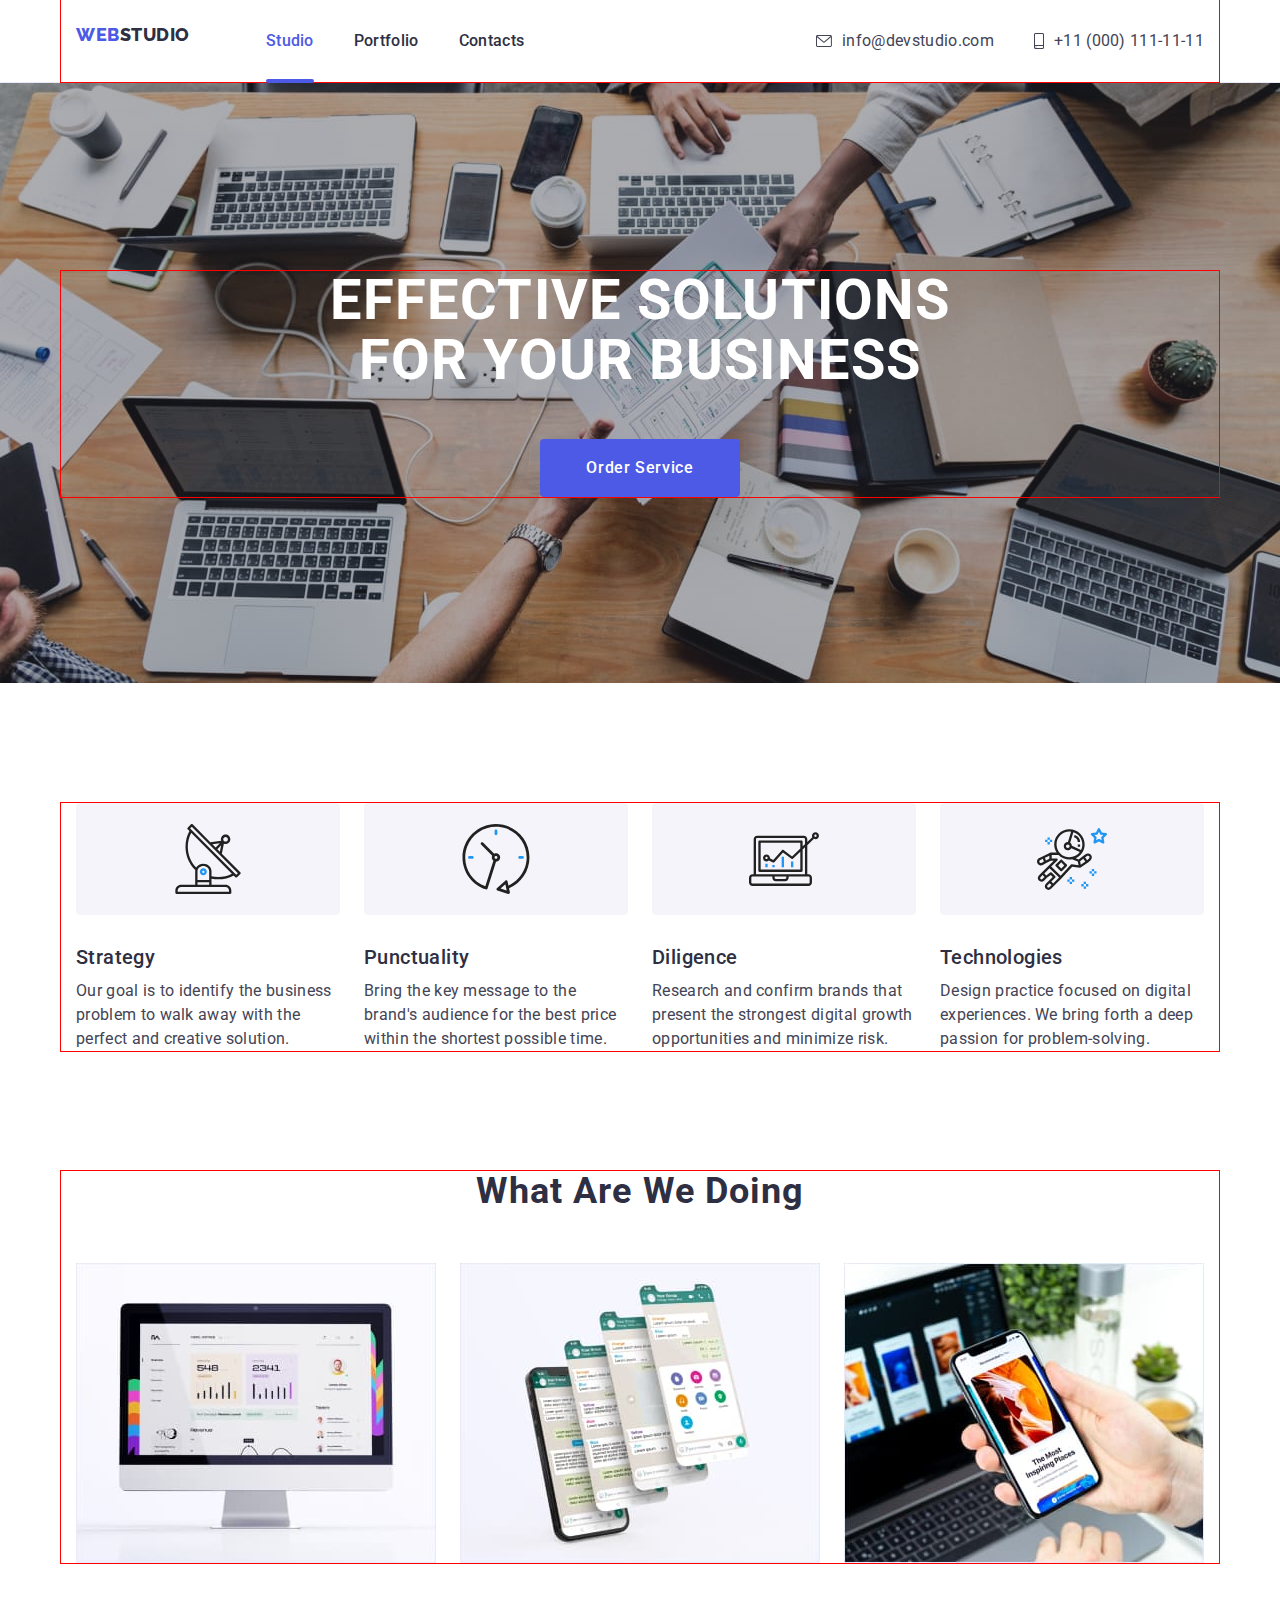
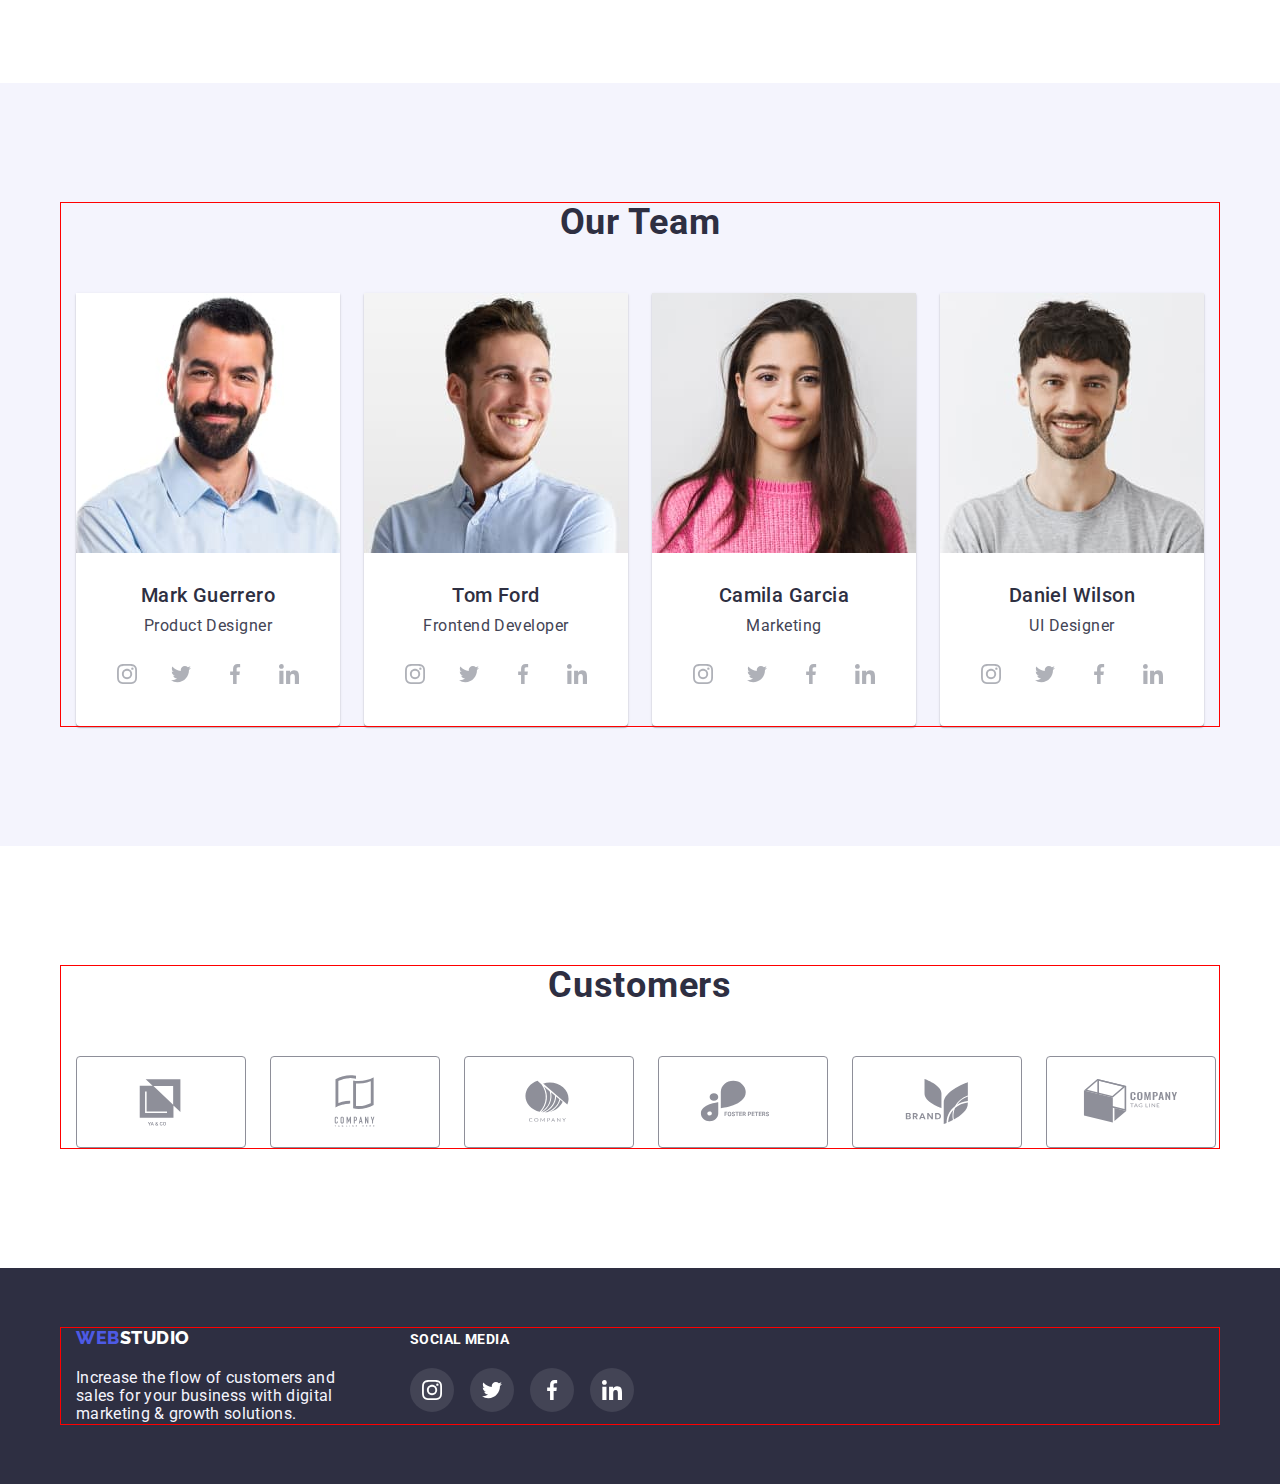
<file: index.html>
<!DOCTYPE html>
<html lang="uk">
  <head>
    <meta charset="UTF-8" />
    <meta http-equiv="X-UA-Compatible" content="IE=edge" />
    <meta name="viewport" content="width=device-width, initial-scale=1.0" />
    <link rel="preconnect" href="https://fonts.googleapis.com" />
    <link rel="preconnect" href="https://fonts.gstatic.com" crossorigin />
    <link
      href="https://fonts.googleapis.com/css2?family=Raleway:wght@800&family=Roboto:wght@400;500;700;900&display=swap"
      rel="stylesheet"
    />
    <link
      rel="stylesheet"
      href="https://cdnjs.cloudflare.com/ajax/libs/modern-normalize/1.1.0/modern-normalize.min.css"
    />
    <title>WebStudio</title>
    <link rel="stylesheet" href="./css/styles.css" />
  </head>
  <body>
    <header class="header">
      <div class="container header-menu">
        <nav class="nav-menu">
          <a class="nav-logo" href="./index.html">
            <span class="logo">Web</span>Studio</a
          >
          <ul class="list header-list">
            <li class="nav-item">
              <a class="nav-link curent" href="./index.html">Studio</a>
            </li>
            <li class="nav-item">
              <a class="nav-link" href="./portfolio.html">Portfolio</a>
            </li>
            <li class="nav-item"><a class="nav-link" href="/">Contacts</a></li>
          </ul>
        </nav>
        <ul class="list contacts">
          <li class="contacts-list">
            <a class="nav-contacts" href="mailto:info@devstudio.com"
              ><svg class="contacts-icon" width="16" height="12">
                <use href="./images/icons.svg#icon-envelope"></use></svg
              >info@devstudio.com
            </a>
          </li>
          <li class="contacts-list">
            <a class="nav-contacts" href="tel:+380961111111"
              ><svg class="contacts-icon" width="10" height="16">
                <use href="./images/icons.svg#icon-smartphone"></use></svg
              >+11 (000) 111-11-11</a
            >
          </li>
        </ul>
      </div>
    </header>
    <main>
      <section class="hero">
        <div class="container">
          <h1 class="hero-title">Effective Solutions for Your Business</h1>
          <button type="button" class="hero-btn" data-modal-open>
            Order Service
          </button>
        </div>
      </section>
      <section class="main section">
        <div class="container">
          <ul class="list main-list">
            <li class="main-item">
              <div class="main-svg-icon">
                <svg class="main-icon" width="70" height="70">
                  <use href="./images/icons.svg#icon-antenna"></use>
                </svg>
              </div>
              <h2 class="main-title">Strategy</h2>
              <p class="main-text">
                Our goal is to identify the business problem to walk away with
                the perfect and creative solution.
              </p>
            </li>
            <li class="main-item">
              <div class="main-svg-icon">
                <svg class="main-icon" width="70" height="70">
                  <use href="./images/icons.svg#icon-clock"></use>
                </svg>
              </div>
              <h2 class="main-title">Punctuality</h2>
              <p class="main-text">
                Bring the key message to the brand's audience for the best price
                within the shortest possible time.
              </p>
            </li>
            <li class="main-item">
              <div class="main-svg-icon">
                <svg class="main-icon" height="70" width="70">
                  <use href="./images/icons.svg#icon-diagram"></use>
                </svg>
              </div>
              <h2 class="main-title">Diligence</h2>
              <p class="main-text">
                Research and confirm brands that present the strongest digital
                growth opportunities and minimize risk.
              </p>
            </li>
            <li class="main-item">
              <div class="main-svg-icon">
                <svg class="main-icon" width="70" height="70">
                  <use href="./images/icons.svg#icon-astronaut"></use>
                </svg>
              </div>
              <h2 class="main-title">Technologies</h2>
              <p class="main-text">
                Design practice focused on digital experiences. We bring forth a
                deep passion for problem-solving.
              </p>
            </li>
          </ul>
        </div>
      </section>
      <section class="photo section">
        <div class="container">
          <h2 class="photo-title">What are we doing</h2>
          <ul class="list photo-list">
            <li class="photo-item">
              <img
                src="./images/computer.jpg"
                width="370"
                height="294"
                alt="PC"
              />
              <!-- <div class="photo-wrap">
                <p class="photo-text">Десктопні додатки</p>
              </div> -->
            </li>
            <li class="photo-item">
              <img
                src="./images/application.jpg"
                width="370"
                height="294"
                alt="page application in phone"
              />
              <!-- <div class="photo-wrap">
                <p class="photo-text">Мобільні додатки</p>
              </div> -->
            </li>
            <li class="photo-item">
              <div class="photo-wraper">
                <img
                  src="./images/mobile-phone.jpg"
                  width="370"
                  height="294"
                  alt="person read some news"
                />
                <!-- <div class="photo-wrap">
                  <p class="photo-text">Дизайнерські рішення</p>
                </div> -->
              </div>
            </li>
          </ul>
        </div>
      </section>
      <section class="team section">
        <div class="container">
          <h2 class="team-title">Our Team</h2>
          <ul class="list team-list">
            <li class="team-item">
              <img
                src="./images/team-card1.jpg"
                width="264"
                height="260"
                alt="Mark Guerrero"
              />
              <div class="team-status">
                <h3 class="team-people">Mark Guerrero</h3>
                <p class="team-position">Product Designer</p>
                <ul class="social list">
                  <li class="social-item">
                    <a href="" class="social-link">
                      <svg class="social-icon" width="20" height="20">
                        <use href="./images/icons.svg#icon-instagram"></use>
                      </svg>
                    </a>
                  </li>
                  <li class="social-item">
                    <a href="" class="social-link">
                      <svg class="social-icon" width="20" height="20">
                        <use href="./images/icons.svg#icon-twitter"></use>
                      </svg>
                    </a>
                  </li>
                  <li class="social-item">
                    <a href="" class="social-link">
                      <svg class="social-icon" width="20" height="20">
                        <use href="./images/icons.svg#icon-facebook"></use>
                      </svg>
                    </a>
                  </li>
                  <li class="social-item">
                    <a href="" class="social-link">
                      <svg class="social-icon" width="20" height="20">
                        <use href="./images/icons.svg#icon-linkedin"></use>
                      </svg>
                    </a>
                  </li>
                </ul>
              </div>
            </li>
            <li class="team-item">
              <img
                src="./images/team-card2.jpg"
                width="264"
                height="260"
                alt="Tom Ford"
              />
              <div class="team-status">
                <h3 class="team-people">Tom Ford</h3>
                <p class="team-position">Frontend Developer</p>
                <ul class="social list">
                  <li class="social-item">
                    <a href="" class="social-link">
                      <svg class="social-icon" width="20" height="20">
                        <use href="./images/icons.svg#icon-instagram"></use>
                      </svg>
                    </a>
                  </li>
                  <li class="social-item">
                    <a href="" class="social-link">
                      <svg class="social-icon" width="20" height="20">
                        <use href="./images/icons.svg#icon-twitter"></use>
                      </svg>
                    </a>
                  </li>
                  <li class="social-item">
                    <a href="" class="social-link">
                      <svg class="social-icon" width="20" height="20">
                        <use href="./images/icons.svg#icon-facebook"></use>
                      </svg>
                    </a>
                  </li>
                  <li class="social-item">
                    <a href="" class="social-link">
                      <svg class="social-icon" width="20" height="20">
                        <use href="./images/icons.svg#icon-linkedin"></use>
                      </svg>
                    </a>
                  </li>
                </ul>
              </div>
            </li>
            <li class="team-item">
              <img
                src="./images/team-card3.jpg"
                width="264"
                height="260"
                alt="Camila Garcia"
              />
              <div class="team-status">
                <h3 class="team-people">Camila Garcia</h3>
                <p class="team-position">Marketing</p>
                <ul class="social list">
                  <li class="social-item">
                    <a href="" class="social-link">
                      <svg class="social-icon" width="20" height="20">
                        <use href="./images/icons.svg#icon-instagram"></use>
                      </svg>
                    </a>
                  </li>
                  <li class="social-item">
                    <a href="" class="social-link">
                      <svg class="social-icon" width="20" height="20">
                        <use href="./images/icons.svg#icon-twitter"></use>
                      </svg>
                    </a>
                  </li>
                  <li class="social-item">
                    <a href="" class="social-link">
                      <svg class="social-icon" width="20" height="20">
                        <use href="./images/icons.svg#icon-facebook"></use>
                      </svg>
                    </a>
                  </li>
                  <li class="social-item">
                    <a href="" class="social-link">
                      <svg class="social-icon" width="20" height="20">
                        <use href="./images/icons.svg#icon-linkedin"></use>
                      </svg>
                    </a>
                  </li>
                </ul>
              </div>
            </li>
            <li class="team-item">
              <img
                src="./images/team-card4.jpg"
                width="264"
                height="260"
                alt="Daniel Wilson"
              />
              <div class="team-status">
                <h3 class="team-people">Daniel Wilson</h3>
                <p class="team-position">UI Designer</p>
                <ul class="social list">
                  <li class="social-item">
                    <a href="" class="social-link">
                      <svg class="social-icon" width="20" height="20">
                        <use href="./images/icons.svg#icon-instagram"></use>
                      </svg>
                    </a>
                  </li>
                  <li class="social-item">
                    <a href="" class="social-link">
                      <svg class="social-icon" width="20" height="20">
                        <use href="./images/icons.svg#icon-twitter"></use>
                      </svg>
                    </a>
                  </li>
                  <li class="social-item">
                    <a href="" class="social-link">
                      <svg class="social-icon" width="20" height="20">
                        <use href="./images/icons.svg#icon-facebook"></use></svg
                    ></a>
                  </li>
                  <li class="social-item">
                    <a href="" class="social-link">
                      <svg class="social-icon" width="20" height="20">
                        <use href="./images/icons.svg#icon-linkedin"></use>
                      </svg>
                    </a>
                  </li>
                </ul>
              </div>
            </li>
          </ul>
        </div>
      </section>
      <section class="clients section">
        <div class="container">
          <h2 class="clients-title">Customers</h2>
          <ul class="clients-list list">
            <li class="clients-item">
              <a href="" class="clients-link">
                <svg class="clients-icon" width="106" height="60">
                  <use href="./images/icons.svg#icon-Logo"></use>
                </svg>
              </a>
            </li>
            <li class="clients-item">
              <a href="" class="clients-link">
                <svg class="clients-icon" width="106" height="60">
                  <use href="./images/icons.svg#icon-Logo1"></use>
                </svg>
              </a>
            </li>
            <li class="clients-item">
              <a href="" class="clients-link">
                <svg class="clients-icon" width="106" height="60">
                  <use href="./images/icons.svg#icon-Logo2"></use>
                </svg>
              </a>
            </li>
            <li class="clients-item">
              <a href="" class="clients-link">
                <svg class="clients-icon" width="106" height="60">
                  <use href="./images/icons.svg#icon-logo3"></use>
                </svg>
              </a>
            </li>
            <li class="clients-item">
              <a href="" class="clients-link">
                <svg class="clients-icon" width="106" height="60">
                  <use href="./images/icons.svg#icon-Logo4"></use>
                </svg>
              </a>
            </li>
            <li class="clients-item">
              <a href="" class="clients-link">
                <svg class="clients-icon" width="106" height="60">
                  <use href="./images/icons.svg#icon-Logo5"></use>
                </svg>
              </a>
            </li>
          </ul>
        </div>
      </section>
    </main>
    <div class="container-wrap">
      <footer class="footer">
        <div class="container">
          <div>
            <a class="footer-title" href="./index.html">
              <span class="logo">Web</span>Studio</a
            >
            <p class="footer-text">
              Increase the flow of customers and sales for your business with
              digital marketing & growth solutions.
            </p>
          </div>
          <div class="footer-follow">
            <p class="follow-text">Social media</p>
            <ul class="follow-list list">
              <li class="follow-item">
                <a href="" class="follow-link">
                  <svg class="soc-icon" width="20" height="20">
                    <use href="./images/icons.svg#icon-instagram"></use>
                  </svg>
                </a>
              </li>
              <li class="follow-item">
                <a href="" class="follow-link">
                  <svg class="soc-icon" width="20" height="20">
                    <use href="./images/icons.svg#icon-twitter"></use>
                  </svg>
                </a>
              </li>
              <li class="follow-item">
                <a href="" class="follow-link">
                  <svg class="soc-icon" width="20" height="20">
                    <use href="./images/icons.svg#icon-facebook"></use>
                  </svg>
                </a>
              </li>
              <li class="follow-item">
                <a href="" class="follow-link">
                  <svg class="soc-icon" width="20" height="20">
                    <use href="./images/icons.svg#icon-linkedin"></use>
                  </svg>
                </a>
              </li>
            </ul>
          </div>
        </div>
      </footer>
    </div>
    <div class="backdrop is-hidden" data-modal>
      <div class="modal">
        <button type="button" class="close-modal" data-modal-close>
          <svg class="icon-modal" width="18" height="18">
            <use href="./images/icons.svg#icon-close"></use>
          </svg>
        </button>
        <p class="modal-title">Залиште свої дані, ми вам передзвонимо</p>
        <form class="modal-form">
          <label for="user-name" class="modal-placeholder">
            <span>Ім'я</span>
            <input type="text" name="user-name" class="modal-input" required />
          </label>
          <label for="user-tel" class="modal-placeholder">
            <span>Телефон</span>
            <input type="tel" name="user-tel" class="modal-input" required />
          </label>
          <label for="user-mail" class="modal-placeholder">
            <span>Пошта</span>
            <input type="mailto" name="user-mail" class="modal-input" />
          </label>

          <span class="coment-title"> Коментар</span>
          <textarea
            name="coment"
            id="coment"
            class="modal-coments"
            rows="4"
            placeholder="Введіть текст"
          ></textarea>

          <p class="form-text">
            Погоджуюся з розсилкою та приймаю
            <a href="#" class="privaty-policy">Умови договору</a>
          </p>
        </form>
        <div class="btn-modal">
          <button type="submit" class="form-btn">Відправити</button>
        </div>
      </div>
    </div>
    <script src="./js/modal.js"></script>
  </body>
</html>
</file>
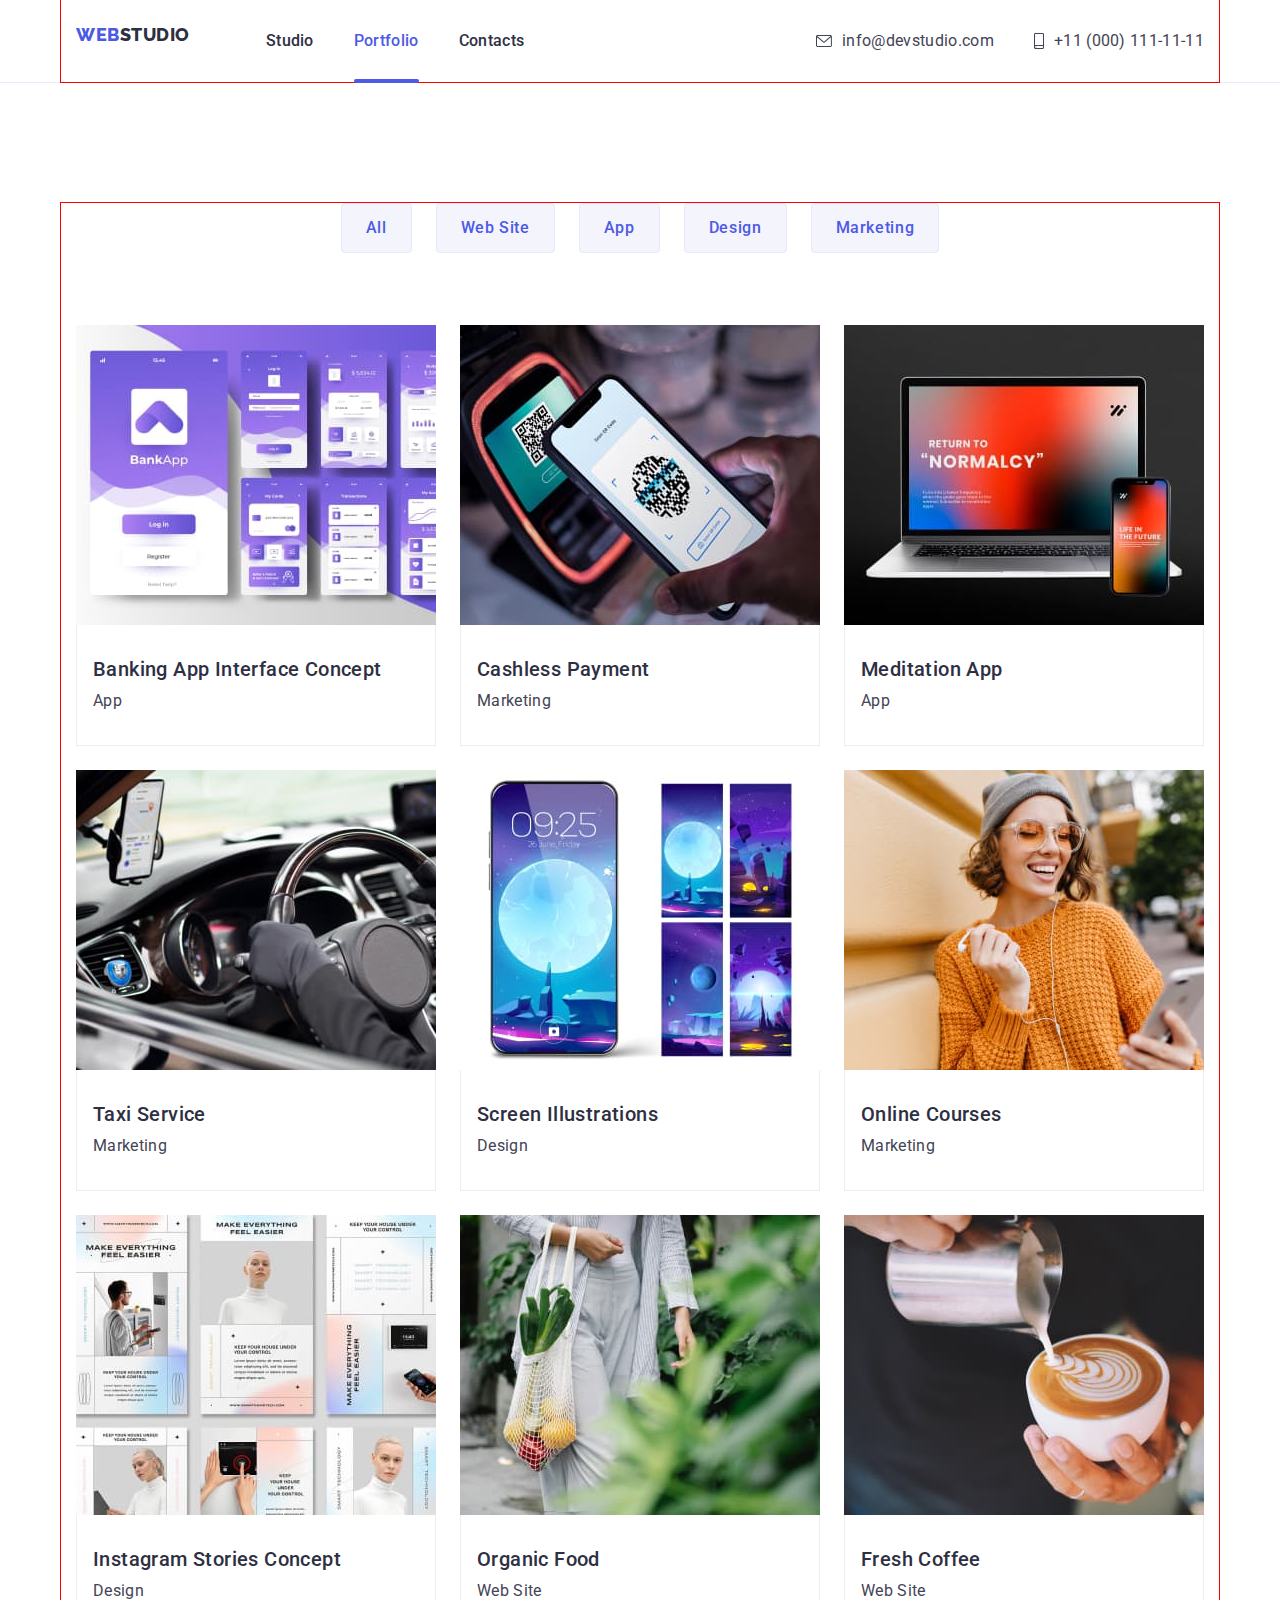
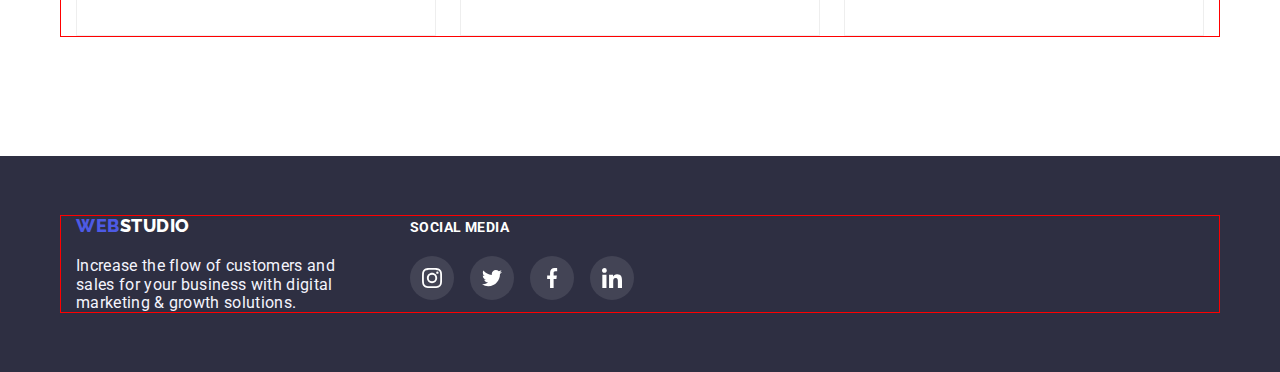
<file: portfolio.html>
<!DOCTYPE html>
<html lang="en">
  <head>
    <meta charset="UTF-8" />
    <meta http-equiv="X-UA-Compatible" content="IE=edge" />
    <meta name="viewport" content="width=device-width, initial-scale=1.0" />
    <link rel="preconnect" href="https://fonts.googleapis.com" />
    <link rel="preconnect" href="https://fonts.gstatic.com" crossorigin />
    <link
      href="https://fonts.googleapis.com/css2?family=Raleway:wght@700&family=Roboto:wght@400;500;700;900&display=swap"
      rel="stylesheet"
    />
    <link
      rel="stylesheet"
      href="https://cdnjs.cloudflare.com/ajax/libs/modern-normalize/1.1.0/modern-normalize.min.css"
    />
    <link rel="stylesheet" href="./css/styles.css" />
    <title>WebStudio</title>
  </head>
  <body>
    <header class="header">
      <div class="container header-menu">
        <nav class="nav-menu">
          <a class="nav-logo" href="./index.html">
            <span class="logo">Web</span>Studio</a
          >
          <ul class="list header-list">
            <li class="nav-item">
              <a class="nav-link" href="./index.html">Studio</a>
            </li>
            <li class="nav-item">
              <a class="nav-link curent" href="./portfolio.html">Portfolio</a>
            </li>
            <li class="nav-item"><a class="nav-link" href="/">Contacts</a></li>
          </ul>
        </nav>
        <ul class="list contacts">
          <li class="contacts-list">
            <a class="nav-contacts" href="mailto:info@devstudio.com"
              ><svg class="contacts-icon" width="16" height="12">
                <use href="./images/icons.svg#icon-envelope"></use></svg>info@devstudio.com
</a>
          </li>
          <li class="contacts-list">
            <a class="nav-contacts" href="tel:+380961111111"
              ><svg class="contacts-icon" width="10" height="16">
                <use href="./images/icons.svg#icon-smartphone"></use></svg>+11 (000) 111-11-11</a
            >
          </li>
        </ul>
      </div>
    </header>
    <main>
      <section class="filter section">
        <div class="container">
          <h1 class="visually-hidden">filters</h1>
          <ul class="list filter-list">
            <li class="filter-item">
              <button type="button" class="filter-btn">All</button>
            </li>
            <li class="filter-item">
              <button type="button" class="filter-btn">Web Site</button>
            </li>
            <li class="filter-item">
              <button type="button" class="filter-btn">App</button>
            </li>
            <li class="filter-item">
              <button type="button" class="filter-btn">Design</button>
            </li>
            <li class="filter-item">
              <button type="button" class="filter-btn">Marketing</button>
            </li>
          </ul>
          
          <ul class="list cards-list">
            <li class="cards-item">
              <a class="card-link" href="">
                <div class="hover-decoracion">
                  <img
                    src="./images/card-title1.jpg"
                    alt="desing application"
                    width="360"
                    height="300"
                  />
                  <p class="hover-description">
                    14 Stylish and User-Friendly App Design Concepts · Task Manager App · Calorie Tracker App · Exotic Fruit Ecommerce App · Cloud Storage App
                  </p>
                </div>
                <div class="card-status">
                  <h2 class="card-title">Banking App Interface Concept</h2>
                  <p class="card-category">App</p>
                </div>
              </a>
            </li>
            <li class="cards-item">
              <a class="card-link" href="">
                <div class="hover-decoracion">
                <img
                  src="./images/card-title2.jpg"
                  alt="QR code in the phone"
                  width="360"
                  height="300"
                />
                  <p class="hover-description">
                    14 Stylish and User-Friendly App Design Concepts · Task Manager App · Calorie Tracker App · Exotic Fruit Ecommerce App · Cloud Storage App
                  </p>
                </div>
                <div class="card-status">
                  <h2 class="card-title">Cashless Payment</h2>
                  <p class="card-category">Marketing</p>
                </div>
              </a>
            </li>
            <li class="cards-item">
              <a class="card-link" href="">
                <div class="hover-decoracion">
                <img
                  src="./images/card-title3.jpg"
                  alt="laptop and phone"
                  width="360"
                  height="300"
                />
                  <p class="hover-description">
                    14 Stylish and User-Friendly App Design Concepts · Task Manager App · Calorie Tracker App · Exotic Fruit Ecommerce App · Cloud Storage App
                  </p>
                  </div>
                <div class="card-status">
                  <h2 class="card-title">Meditation App</h2>
                  <p class="card-category">App</p>
                </div>
              </a>
            </li>
            <li class="cards-item">
              <div class="hover-decoracion">
              <a class="card-link" href="">
                <img
                  src="./images/card-title4.jpg"
                  alt="drive a car"
                  width="360"
                  height="300"
                />
                  <p class="hover-description">
                    14 Stylish and User-Friendly App Design Concepts · Task Manager App · Calorie Tracker App · Exotic Fruit Ecommerce App · Cloud Storage App
                  </p>
                  </div>
                <div class="card-status">
                  <h2 class="card-title">Taxi Service</h2>
                  <p class="card-category">Marketing</p>
                </div>
              </a>
            </li>
            <li class="cards-item">
              <a class="card-link" href="">
                <div class="hover-decoracion">
                <img
                  src="./images/card-title5.jpg"
                  alt="background in the phone"
                  width="360"
                  height="300"
                />
                  <p class="hover-description">
                    14 Stylish and User-Friendly App Design Concepts · Task Manager App · Calorie Tracker App · Exotic Fruit Ecommerce App · Cloud Storage App
                  </p>
                  </div>
                <div class="card-status">
                  <h2 class="card-title">Screen Illustrations</h2>
                  <p class="card-category">Design</p>
                </div>
              </a>
            </li>
            <li class="cards-item">
              <a class="card-link" href="">
                <div class="hover-decoracion">
                <img
                  src="./images/card-title6.jpg"
                  alt="girl look at phone"
                  width="360"
                  height="300"
                />
                  <p class="hover-description">
                    14 Stylish and User-Friendly App Design Concepts · Task Manager App · Calorie Tracker App · Exotic Fruit Ecommerce App · Cloud Storage App
                  </p>
                  </div>
                <div class="card-status">
                  <h2 class="card-title">Online Courses</h2>
                  <p class="card-category">Marketing</p>
                </div>
              </a>
            </li>
            <li class="cards-item">
              <a class="card-link" href="">
                <div class="hover-decoracion">
                <img
                  src="./images/card-title7.jpg"
                  alt="page inovation"
                  width="360"
                  height="300"
                />
                  <p class="hover-description">
                    14 Stylish and User-Friendly App Design Concepts · Task Manager App · Calorie Tracker App · Exotic Fruit Ecommerce App · Cloud Storage App
                  </p>
                  </div>
                <div class="card-status">
                  <h2 class="card-title">Instagram Stories Concept</h2>
                  <p class="card-category">Design</p>
                </div>
              </a>
            </li>
            <li class="cards-item">
              <a class="card-link" href="">
                <div class="hover-decoracion">
                <img
                  src="./images/card-title8.jpg"
                  alt="women go home after shoping"
                  width="360"
                  height="300"
                />
                  <p class="hover-description">
                    14 Stylish and User-Friendly App Design Concepts · Task Manager App · Calorie Tracker App · Exotic Fruit Ecommerce App · Cloud Storage App
                  </p>
                  </div>
                <div class="card-status">
                  <h2 class="card-title">Organic Food</h2>
                  <p class="card-category">Web Site</p>
                </div>
              </a>
            </li>
            <li class="cards-item">
              <a class="card-link" href="">
                <div class="hover-decoracion">
                <img
                  src="./images/card-title9.jpg"
                  alt="barista makes coffee"
                  width="360"
                  height="300"
                />
                  <p class="hover-description">
                    14 Stylish and User-Friendly App Design Concepts · Task Manager App · Calorie Tracker App · Exotic Fruit Ecommerce App · Cloud Storage App
                  </p>
                  </div>
                <div class="card-status">
                  <h2 class="card-title">Fresh Coffee</h2>
                  <p class="card-category">Web Site</p>
                </div>
              </a>
            </li>
          </ul>
        </div>
      </section>
    </main>
    <div class="container-wrap">
      <footer class="footer">
        <div class="container">
          <div>
            <a class="footer-title" href="./index.html">
              <span class="logo">Web</span>Studio</a
            >
            <p class="footer-text">Increase the flow of customers and sales for your business with digital marketing & growth solutions.</p>
          </div>
          <div class="footer-follow">
            <p class="follow-text">Social media</p>
            <ul class="follow-list list">
              <li class="follow-item">
                <a href="" class="follow-link">
                  <svg class="soc-icon" width="20" height="20">
                    <use href="./images/icons.svg#icon-instagram"></use>
                  </svg>
                </a>
              </li>
              <li class="follow-item">
                <a href="" class="follow-link">
                  <svg class="soc-icon" width="20" height="20">
                    <use href="./images/icons.svg#icon-twitter"></use>
                  </svg>
                </a>
              </li>
              <li class="follow-item">
                <a href="" class="follow-link">
                  <svg class="soc-icon" width="20" height="20">
                    <use href="./images/icons.svg#icon-facebook"></use>
                  </svg>
                </a>
              </li>
              <li class="follow-item">
                <a href="" class="follow-link">
                  <svg class="soc-icon" width="20" height="20">
                    <use href="./images/icons.svg#icon-linkedin"></use>
                  </svg>
                </a>
              </li>
            </ul>
          </div>
        </div>
      </footer>
    </div>
  </body>
</html>
</file>
<file: css/styles.css>
:root {
  --first-title-color: #2e2f42;
  --sekond-title-color: #ffffff;

  --text-color: #434455;
  --accent-bg-color: #4d5ae5;
  --time-limit: cubic-bezier(0.4, 0, 0.2, 1);
}

body {
  background-color: #ffffff;
  font-family: 'Raleway', sans-serif;
  font-family: 'Roboto', sans-serif;
  color: var(--first-title-color);
}
/** ----------------NAVIGATION PAGES------------------*/
.container {
  width: 1158px;
  margin-right: auto;
  margin-left: auto;
  outline: 1px solid red;
  padding-left: 15px;
  padding-right: 15px;
}
h1,
h2,
h3,
h4,
h5,
h6,
p {
  margin: 0;
}
ul,
ol {
  margin: 0;
  padding-left: 0;
}
img {
  display: block;
  max-width: 100%;
  height: auto;
}
.list {
  list-style: none;
}
.section {
  padding-top: 120px;
  padding-bottom: 120px;
}
.header {
  background-color: #ffffff;
  border-bottom: 1px solid #e7e9fc;
}
.header-menu {
  display: flex;
  align-items: center;
  justify-content: center;
}
/*--------LOGO---------- */
.nav-logo {
  display: block;
  padding-top: 25px;
  padding-bottom: 25px;
  margin-right: 76px;
  font-family: 'Raleway', sans-serif;
  font-size: 18px;
  font-weight: 800;
  text-transform: uppercase;
  color: #2e2f42;
  line-height: 1.16;
  letter-spacing: 0.03em;
  text-decoration: none;
}
.logo {
  font-size: 18px;
  font-weight: 800;
  line-height: 1.16;
  letter-spacing: 0.03em;
  color: var(--accent-bg-color);
}
/* ----------HEADER--------------- */
.header-list {
  display: flex;
  align-items: center;
  justify-content: center;
  gap: 40px;
}
.nav-menu {
  display: flex;
}
.nav-link {
  color: var(--first-title-color);
  font-weight: 500;
  font-size: 16px;
  line-height: 1.14;
  letter-spacing: 0.02em;
  text-decoration: none;
  padding-top: 32px;
  padding-bottom: 32px;
  display: block;
  transition: color 250ms var(--time-limit);
}
.nav-link:hover,
.nav-link:focus {
  color: var(--accent-bg-color);
}
.curent {
  color: var(--accent-bg-color);
  position: relative;
}
.curent::after {
  content: '';
  position: absolute;
  left: 0;
  bottom: -1px;
  display: block;
  width: 100%;
  height: 4px;
  background-color: var(--accent-bg-color);
  border-radius: 2px;
}
.contacts {
  display: flex;
  margin-left: auto;
  gap: 40px;
}
.contacts-list {
  display: flex;
  align-items: center;
  justify-content: center;
}
.contacts-icon {
  margin-right: 10px;
  fill: currentColor;
}
.nav-contacts {
  display: flex;
  align-items: center;
  justify-content: center;
  transition: color 250ms var(--time-limit);
  font-weight: 400;
  font-size: 16px;
  font-style: normal;
  line-height: 1.14;
  letter-spacing: 0.02em;
  color: var(--text-color);
  text-decoration: none;
}
.nav-contacts:focus,
.nav-contacts:hover {
  color: var(--accent-bg-color);
}
/* ------------- Hero --------- */
.hero {
  text-align: center;
  padding-top: 188px;
  padding-bottom: 188px;

  background-image: linear-gradient(
      rgba(47, 48, 58, 0.4),
      rgba(47, 48, 58, 0.4)
    ),
    url(../images/hero.bg.jpg);
  max-height: 600px;
  background-position: center;
  background-repeat: no-repeat;
  background-color: #2f303a;
  color: var(--sekond-title-color);
}
.hero-title {
  width: 696px;
  font-size: 56px;
  font-weight: 700;
  line-height: 1.07;
  letter-spacing: 0.02em;
  text-transform: uppercase;
  margin-bottom: 48px;
  margin-left: auto;
  margin-right: auto;
  text-align: center;
}
.hero-btn {
  display: block;
  padding: 16px 32px;
  min-width: 200px;
  font-weight: 500;
  font-size: 16px;
  line-height: 1.5;
  letter-spacing: 0.04em;
  border-radius: 4px;
  background-color: var(--accent-bg-color);
  color: var(--sekond-title-color);
  cursor: pointer;
  border: 1px solid transparent;
  margin: 0 auto;
  transition: background-color 250ms var(--time-limit);
}
.hero-btn:hover,
.hero-btn:focus {
  background-color: #404bbf;
  box-shadow: 0px 4px 4px 0px rgba(0, 0, 0, 0.15);
}
/** ----------------First section-------------*/
.main {
  display: flex;
}
.main-list {
  display: flex;
  gap: 24px;
}
.main-item {
  width: 264px;
}
.main-svg-icon {
  display: flex;
  align-items: center;
  justify-content: center;
  width: 264px;
  height: 112px;
  margin-bottom: 30px;
  background-color: #f5f4fa;
  border-radius: 4px;
}
.main-title {
  margin-bottom: 10px;
  font-size: 20px;
  font-weight: 500;
  line-height: 1.2;
  letter-spacing: 0.02em;
  color: var(--first-title-color);
}
.main-text {
  font-size: 16px;
  font-weight: 400;
  line-height: 1.5;
  letter-spacing: 0.02em;
  color: var(--text-color);
}
/*---------------Photos-------------- */
.photo {
  padding-top: 0;
}
.photo-title {
  text-align: center;
  margin-bottom: 50px;
  font-size: 36px;
  font-weight: 700;
  line-height: 1.16;
  letter-spacing: 0.03em;
  color: var(--first-title-color);
  text-transform: capitalize;
}
.photo-list {
  display: flex;
  gap: 24px;
}

/* ----------Team---------------------- */
.team {
  background-color: #f4f4fd;
}
.team-list {
  display: flex;
  gap: 24px;
}
.team-item {
  box-shadow: 0px 1px 3px rgba(0, 0, 0, 0.12), 0px 1px 1px rgba(0, 0, 0, 0.14),
    0px 2px 1px rgba(0, 0, 0, 0.2);
  border-radius: 0px 0px 4px 4px;
  background-color: #ffffff;
}
.team-title {
  color: var(--first-title-color);
  font-size: 36px;
  font-weight: 700;
  line-height: 1.11;
  letter-spacing: 0.02em;
  text-align: center;
  margin-bottom: 50px;
  text-transform: capitalize;
}
.team-people {
  color: var(--first-title-color);
  font-size: 20px;
  font-weight: 500;
  line-height: 1.2;
  letter-spacing: 0.02em;
  text-align: center;
  margin-bottom: 10px;
}
.team-position {
  font-size: 16px;
  font-weight: 400;
  color: var(--text-color);
  line-height: 1.18;
  letter-spacing: 0.03em;
  text-align: center;
  margin-bottom: 16px;
}
.social {
  display: flex;
  justify-content: center;
  gap: 10px;
}
.social-item {
  display: flex;
}
.social-link {
  width: 44px;
  height: 44px;
  display: flex;
  align-items: center;
  justify-content: center;
  border-radius: 50%;
  transition: background-color 250ms var(--time-limit);
}
.team-status {
  padding-top: 30px;
  padding-bottom: 30px;
}
.social-icon {
  fill: #afb1b8;
  transition: fill 250ms var(--time-limit);
}
.social-link:hover,
.social-link:focus {
  background-color: var(--accent-bg-color);
}
.social-link:hover .social-icon {
  fill: #ffffff;
}
.social-link:focus .social-icon {
  fill: #ffffff;
}
.clients-title {
  margin-bottom: 50px;
  text-align: center;
  font-weight: 700;
  font-size: 36px;
  line-height: 1.11;
  letter-spacing: 0.02em;
  color: var(--first-title-color);
}
.clients-list {
  display: flex;
  gap: 24px;
}
.clients-item {
  display: flex;
  align-items: center;
  justify-content: center;
}
.clients-link {
  display: flex;
  align-items: center;
  justify-content: center;
  width: 170px;
  height: 92px;
  border-radius: 4px;
  border: 1px solid#8E8F99;
  transition: border-color 250ms var(--time-limit);
}
.clients-link:hover,
.clients-link:focus {
  border-color: var(--accent-bg-color);
}
.clients-link:hover .clients-icon {
  fill: var(--accent-bg-color);
}
.clients-link:focus .clients-icon {
  fill: var(--accent-bg-color);
}
.clients-icon {
  fill: #8e8f99;
  transition: fill 250ms var(--time-limit);
}

/* -------------Footer----------------*/
.container-wrap .container {
  display: flex;
  align-items: baseline;
}
.footer {
  padding-top: 60px;
  padding-bottom: 60px;
  display: flex;
  align-items: baseline;
  background-color: #2e2f42;
}
.footer-title {
  margin-bottom: 20px;
  display: block;
  font-family: 'Raleway', sans-serif;
  font-size: 18px;
  font-weight: 800;
  line-height: 1.16;
  letter-spacing: 0.03em;
  text-transform: uppercase;
  color: #ffffff;
  text-decoration: none;
}
.footer-text {
  width: 264px;
  font-size: 16px;
  font-weight: 400;
  line-height: 1.15;
  letter-spacing: 0.02em;
  color: #f4f4fd;
}
.footer-follow {
  margin-left: 70px;
}
.follow-text {
  text-transform: uppercase;
  color: #ffffff;
  font-weight: 700;
  font-size: 14px;
  line-height: 1.14;
  letter-spacing: 0.03em;
  margin-bottom: 20px;
}
.follow-list {
  gap: 16px;
  display: flex;
  align-items: center;
  justify-content: center;
}
.follow-item {
  display: flex;
  align-items: center;
  justify-content: center;
}
.follow-link {
  display: flex;
  align-items: center;
  justify-content: center;
  width: 44px;
  height: 44px;
  background-color: rgba(255, 255, 255, 0.1);
  border-radius: 50%;
  transition: background-color 250ms var(--time-limit);
}
.soc-icon {
  fill: #ffffff;
}
.follow-link:hover,
.follow-link:focus {
  background-color: var(--accent-bg-color);
}

/* ---------Portfolio--------- */
.filter-btn {
  font-family: 'Roboto', sans-serif;
  font-size: 16px;
  font-weight: 500;
  line-height: 1.5;
  letter-spacing: 0.04em;
  cursor: pointer;
  border-radius: 4px;
  color: var(--accent-bg-color);
  background-color: #f4f4fd;
  border: 1px solid #e7e9fc;
  padding: 12px 24px;

  transition: background-color 250ms var(--time-limit),
    box-shadow 250ms var(--time-limit), color 250ms var(--time-limit);
  display: block;
}

.filter-list {
  display: flex;
  justify-content: center;
  margin-bottom: 72px;
  gap: 24px;
}
/* .filter-item:not(:last-child) {
  margin-right: 24px;
} */
.filter-btn:hover,
.filter-btn:focus,
.filter-btn:active {
  color: #ffffff;
  background-color: var(--accent-bg-color);
  box-shadow: 0px 2px 2px 0px rgba(0, 0, 0, 0.12),
    0px 2px 1px 0px rgba(0, 0, 0, 0.08), 0px 3px 1px 0px rgba(0, 0, 0, 0.1);
}
/* -----------Title filter------------ */
.visually-hidden {
  position: absolute;
  white-space: nowrap;
  width: 1px;
  height: 1px;
  overflow: hidden;
  border: 0;
  padding: 0;
  clip: rect(0 0 0 0);
  clip-path: inset(50%);
  margin: -1px;
}

.cards-list {
  display: flex;
  flex-wrap: wrap;
  gap: 24px;
}

.card-link:hover,
.card-link:focus {
  box-shadow: 0px 2px 1px 0px rgba(46, 47, 66, 0.08),
    0px 1px 1px 0px rgba(46, 47, 66, 0.16),
    0px 1px 6px 0px rgba(46, 47, 66, 0.08);
}

.card-link {
  text-decoration: none;
  display: block;
  transition: box-shadow 250ms var(--time-limit);
}
.card-status {
  padding: 32px 16px;
  border-bottom: 1px solid#eeeeee;
  border-left: 1px solid #eeeeee;
  border-right: 1px solid #eeeeee;
}
.card-title {
  font-weight: 500;
  font-size: 20px;
  line-height: 1.2;
  letter-spacing: 0.02em;
  margin-bottom: 8px;
  color: var(--first-title-color);
}
.card-category {
  font-size: 16px;
  line-height: 1.5;
  letter-spacing: 0.02em;
  color: var(--text-color);
}
.hover-decoracion {
  position: relative;
  overflow: hidden;
}
.hover-description {
  color: #f4f4fd;
  position: absolute;
  top: 0;
  left: 0;
  transform: translateY(101%);
  transition: transform 250ms cubic-bezier(0.4, 0, 0.2, 1);
  padding: 40px 32px 164px 32px;

  overflow: auto;
  width: 100%;
  height: 100%;

  font-size: 16px;
  line-height: 1.5;
  letter-spacing: 0.02em;
  background-color: rgba(33, 150, 243, 0.9);
  color: var(--sekond-title-color);
}
.card-link:hover .hover-description,
.card-link:focus .hover-description {
  transform: translateY(0%);
  opacity: 1;
}
/* ---------Modal window----------- */
.backdrop {
  position: fixed;
  top: 0;
  left: 0;
  width: 100%;
  height: 100%;
  background-color: rgba(0, 0, 0, 0.2);
  transition: opacity 500ms var(--time-limit),
    visibility 500ms var(--time-limit);
}

.is-hidden {
  opacity: 0;
  pointer-events: none;
  visibility: hidden;
}
.close-modal {
  position: absolute;
  top: 8px;
  right: 8px;
  display: flex;
  justify-content: center;
  align-items: center;
  width: 30px;
  height: 30px;
  cursor: pointer;
  border-radius: 50%;
  border: 1px solid rgba(0, 0, 0, 0.1);
  background-color: #ffffff;
}
.backdrop.is-hidden.modal {
  transform: translate(-50%, -50%) scale(1.2);
}
.modal {
  position: absolute;
  top: 50%;
  left: 50%;
  width: 528px;
  height: 581px;
  transform: translate(-50%, -50%) scale(1);
  background-color: #ffffff;
  box-shadow: 0px 1px 3px rgba(0, 0, 0, 0.12), 0px 1px 1px rgba(0, 0, 0, 0.14),
    0px 2px 1px rgba(0, 0, 0, 0.2);
  border-radius: 4px;
  padding: 40px;
}
/* .modal-form{
  width: ;

} */
.modal-title {
  font-weight: 700;
  font-size: 20px;
  line-height: 1.15;
  text-align: center;
  letter-spacing: 0.03em;
  color: var(--first-title-color);
  margin-bottom: 12px;
}

.modal-input {
  border: 1px solid rgba(33, 33, 33, 0.2);
  border-radius: 4px;
  width: 100%;
  height: 40px;
  margin-bottom: 10px;
  padding-left: 10px;
}
.modal-placeholder {
  margin-bottom: 4px;
  font-weight: 400;
  font-size: 14px;
  line-height: 1.71;
  letter-spacing: 0.03em;
  color: var(--text-color);
}
.modal-input:hover {
  border-color: var(--accent-bg-color);
  cursor: pointer;
}
.modal-coments {
  height: 120px;

  border: 1px solid rgba(33, 33, 33, 0.2);
  border-radius: 4px;
  padding: 12px 16px;
  resize: none;
}
.form-text {
  margin-bottom: 30px;
}
.form-btn {
  width: 200px;
  height: 50px;
  font-weight: 700;
  font-size: 16px;
  line-height: 1.87;
  letter-spacing: 0.06em;
  background-color: var(--accent-bg-color);
  box-shadow: 0px 4px 4px rgba(0, 0, 0, 0.15);
  border-radius: 4px;
  color: var(--sekond-title-color);
  cursor: pointer;
  text-align: center;
  /* margin-left: 164px;
  margin-right: 164px; */
  /* position: absolute;
  transform: translate(-50%,-50%);
  top: 0;
  left: 0; */
}
.btn-modal {
  padding-left: 124px;
  padding-right: 124px;
}
.privaty-policy {
  text-decoration: none;
}
</file>
